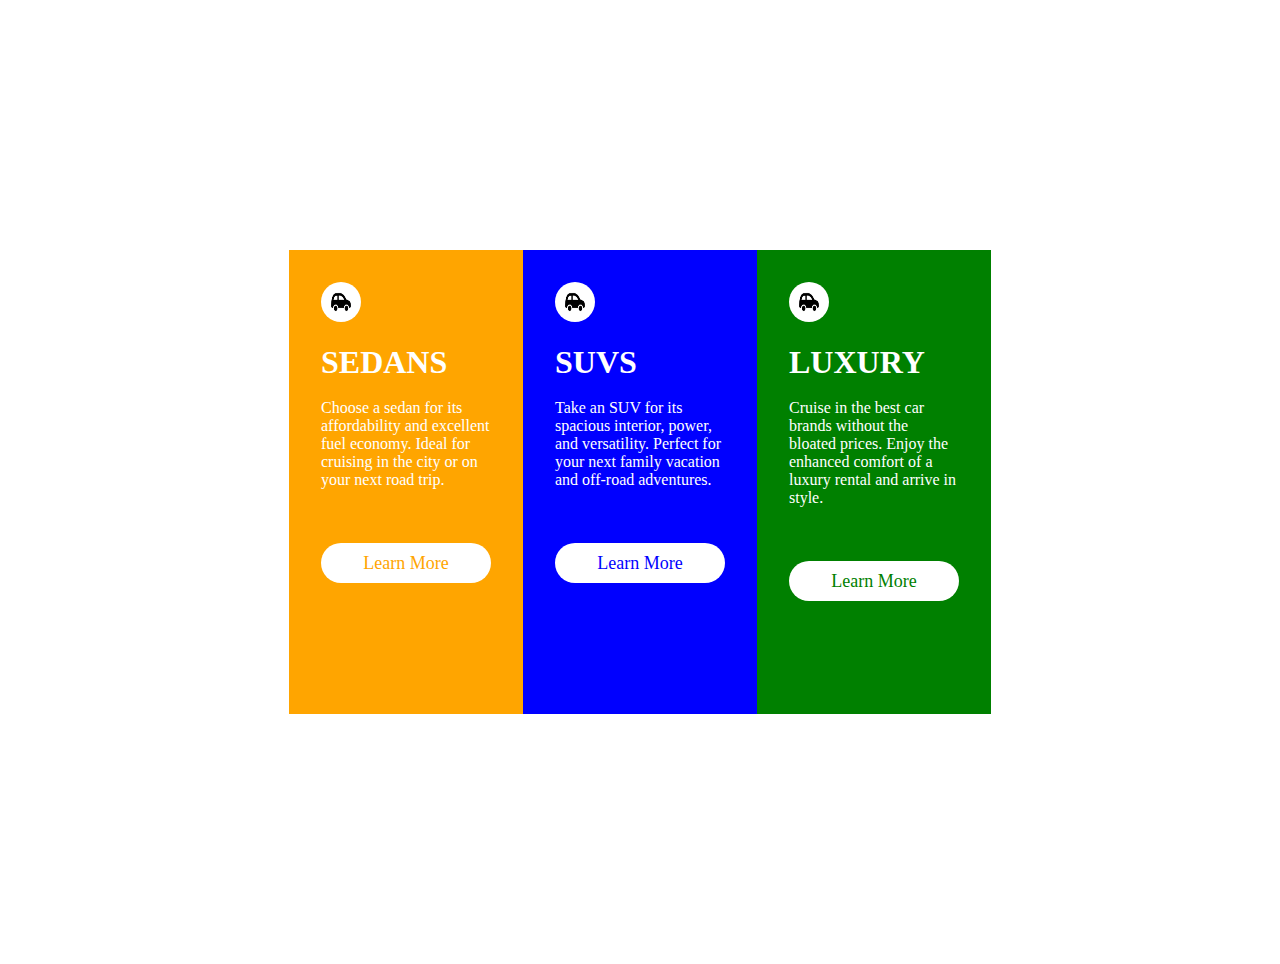
<file: index.html>
<!DOCTYPE html>
<html lang="en">
<head>
    <meta charset="UTF-8">
    <meta http-equiv="X-UA-Compatible" content="IE=edge">
    <meta name="viewport" content="width=device-width, initial-scale=1.0">
    <title> index - css flex box </title>

    <!-- Link to external CSS stylesheet -->
    <link rel="stylesheet" href="style.css">

</head>
<body>
    <main>
        <div class="container" id="flex-box">
            <div class="container-left" id="1">
                <div class="logo">
                    <img src="img/black-simple-car-icon.jpg" alt="car-image" width="40px" height="40px" style="border-radius: 3em;">
                </div>
                <br>
                <h1> Sedans </h1>
                <br>
                <p>
                    Choose a sedan for its affordability and excellent fuel economy. Ideal for cruising in the city or on your next road trip.
                </p>
                <br><br><br>
                <button class="btn">Learn More </button>
            </div>
            <div class="container-center" id="2">
                <div class="logo">
                    <img src="img/black-simple-car-icon.jpg" alt="car-image" width="40px" height="40px" style="border-radius: 3em;">
                </div>
                <br>
                <h1> Suvs </h1>
                <br>
                <p>
                    Take an SUV for its spacious interior, power, and versatility. Perfect for your next family vacation and off-road adventures.
                </p>
                <br><br><br>
                <button class="btn">Learn More</button>
            </div>
            <div class="container-right" id="3">
                <div class="logo">
                    <img src="img/black-simple-car-icon.jpg" alt="car-image" width="40px" height="40px" style="border-radius: 3em;">
                </div>
                <br>
                <h1> Luxury </h1>
                <br>
                <p>
                    Cruise in the best car brands without the bloated prices. Enjoy the enhanced comfort of a luxury rental and arrive in style.
                </p>
                <br><br><br>
                <button class="btn"> Learn More </button>
            </div>
        </div>
    </main>
</body>
</html>
</file>
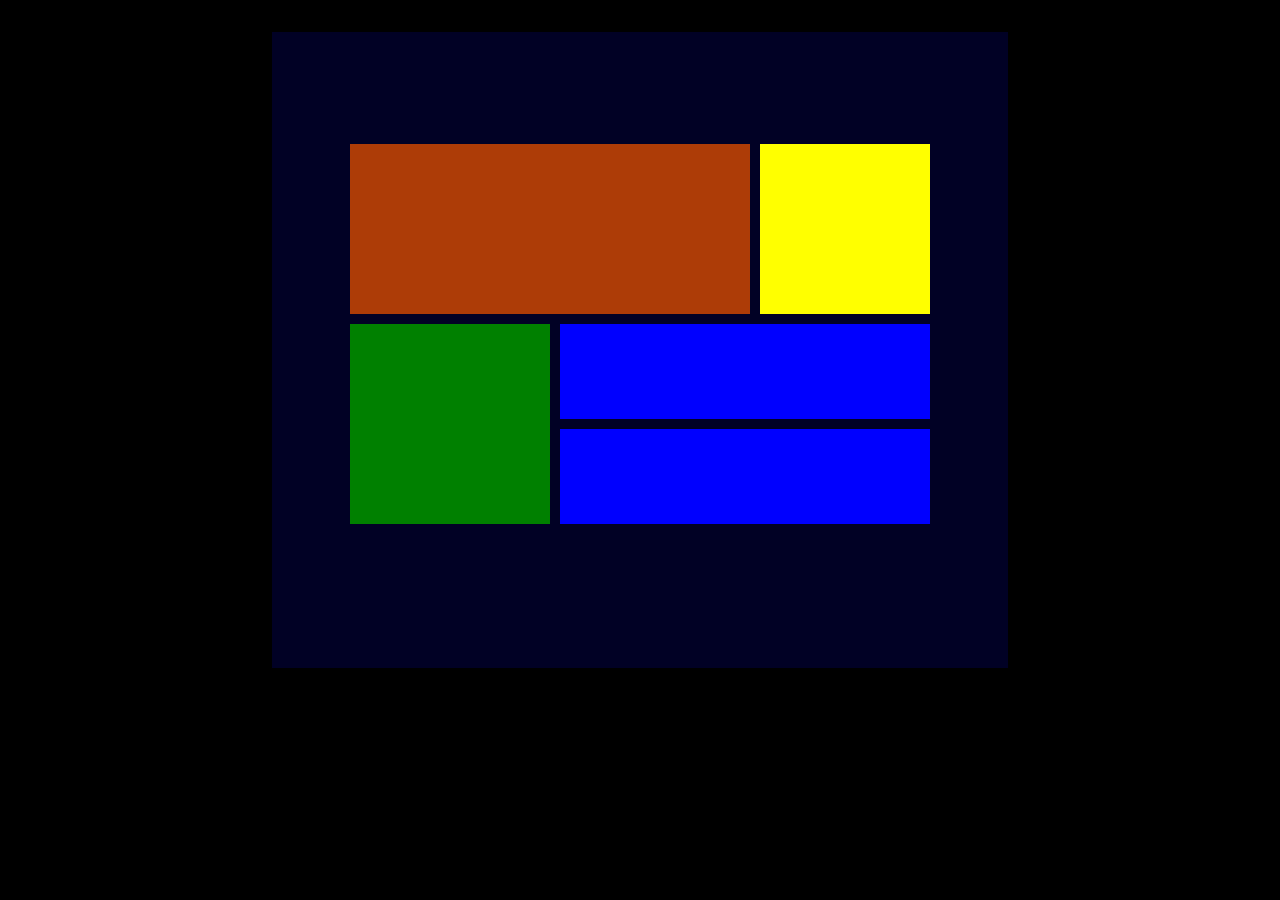
<file: grid.html>
<!DOCTYPE html>
<html lang="en">
<head>
    <meta charset="UTF-8">
    <meta http-equiv="X-UA-Compatible" content="IE=edge">
    <meta name="viewport" content="width=device-width, initial-scale=1.0">
    <title> grid - css grid layout </title>

    <style>
        * {
            margin: 0;
            padding: 0;
        }
        body {
            background-color: black;
            padding: 2em;
        }
        .main {
            width: 50%;
            align-items: center;
            justify-content: center;
            padding: 4em;
            height: 60vh;
            margin: auto;
            display: grid;
            padding-top: 2em;
        }
        .grid-container {
            display: grid;
            width: 50%;
        }
        .top-grid {
            display: flex;
        }
        .grid-container .one {
            width: 400px;
            height: 170px;
            background-color: rgb(173, 60, 7);
        }
        .grid-container .two {
            width: 170px;
            height: 170px;
            background-color: yellow;
        }
        .bottom-grid {
        }
        .three {
            background-color: green;
            width: 200px;
            height: 80px;
        }
        .four {
            background-color: blue;
            background-color: blue;
            width: 200px;
            height: 40px;
        }
        .five {
            background-color: blue;
            background-color: blue;
            width: 200px;
            height: 40px;
        }
        .main {
            background-color: rgb(1, 1, 37);
        }
    </style>
</head>
<body>
    <main class="main">
        <div class="grid-container" style="row-gap: 10px;">
            <div class="top-grid" style="column-gap: 10px;">
                <div class="one"></div>
                <div class="two"></div>
            </div>
            
            <div class="bottom-grid" style="display: flex; column-gap: 10px;">
                <div class="bottom-right">
                    <div class="three" style="height: 200px; width: 200px;"></div>
                </div>
                <div style="row-gap: 10px; display: grid; column-gap: 10px;">
                    <div style="background-color: blue; height: 95px; width: 370px;"></div>
                    <div style="background-color: blue; height: 95px; width: 370px;"></div>
                </div>
            </div>
        </div>
    </main>
    <!-- Kindly don't mind below code -->
    <!-- <footer>
        <h1 style="font-size: 40px; color: white; text-align: center;"><b>Designed by <span style="color: orange;">slash</span>Dojo.</b></h1>
    </footer> -->
</body>
</html>
</file>
<file: style.css>
* {
    margin: 0;
    padding: 0;
}

body {
    background-color: rgba(255, 255, 255, 0.87);
 }

main {
    width: 50%;
    margin: auto;
    display: flex;
    align-items: center;
    justify-content: center;
    height: 100vh;
    flex-direction: column;
    padding: 2em;
}

.container {
    display: flex;
}

main h1 {
    text-transform: uppercase;
}

.container-left {
    background-color: orange;
    color: white;
    padding: 2em;
    height: 400px;
}

.container-center {
    background-color: blue;
    color: white;
    padding: 2em;
    height: 400px;
}

.container-right {
    background-color: green;
    color: white;
    padding: 2em;
    height: 400px;
}

.container-left .btn {
    color: orange;
    background-color: white;
    font-size: 18px;
    border: none;
    width: 170px;
    height: 40px;
    border-radius: 2em;
    font-family: 'Times New Roman', Times, serif;
}

.container-center .btn {
    color: blue;
    background-color: white;
    font-size: 18px;
    border: none;
    width: 170px;
    height: 40px;
    border-radius: 2em;
    font-family: 'Times New Roman', Times, serif;
}

.container-right .btn {
    color: green;
    background-color: white;
    font-size: 18px;
    border: none;
    width: 170px;
    height: 40px;
    border-radius: 2em;
    font-family: 'Times New Roman', Times, serif;
}
</file>
